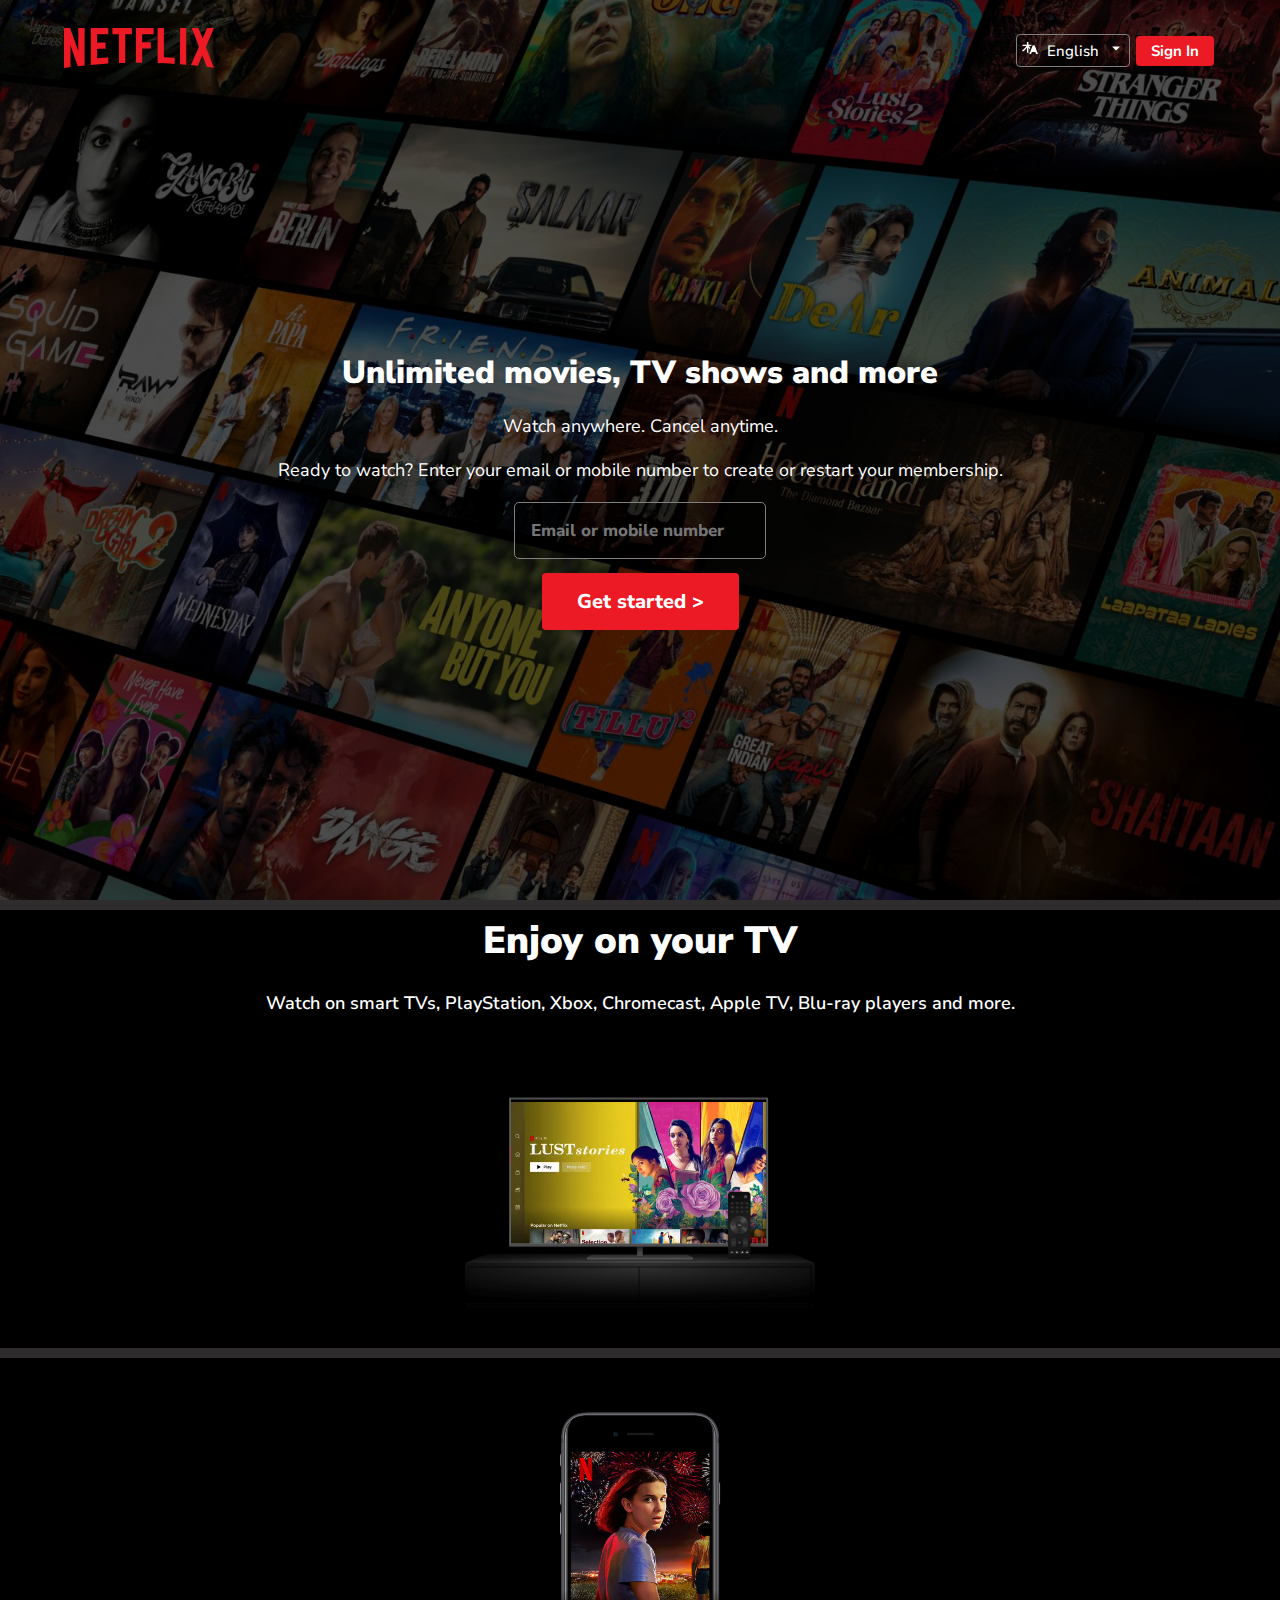
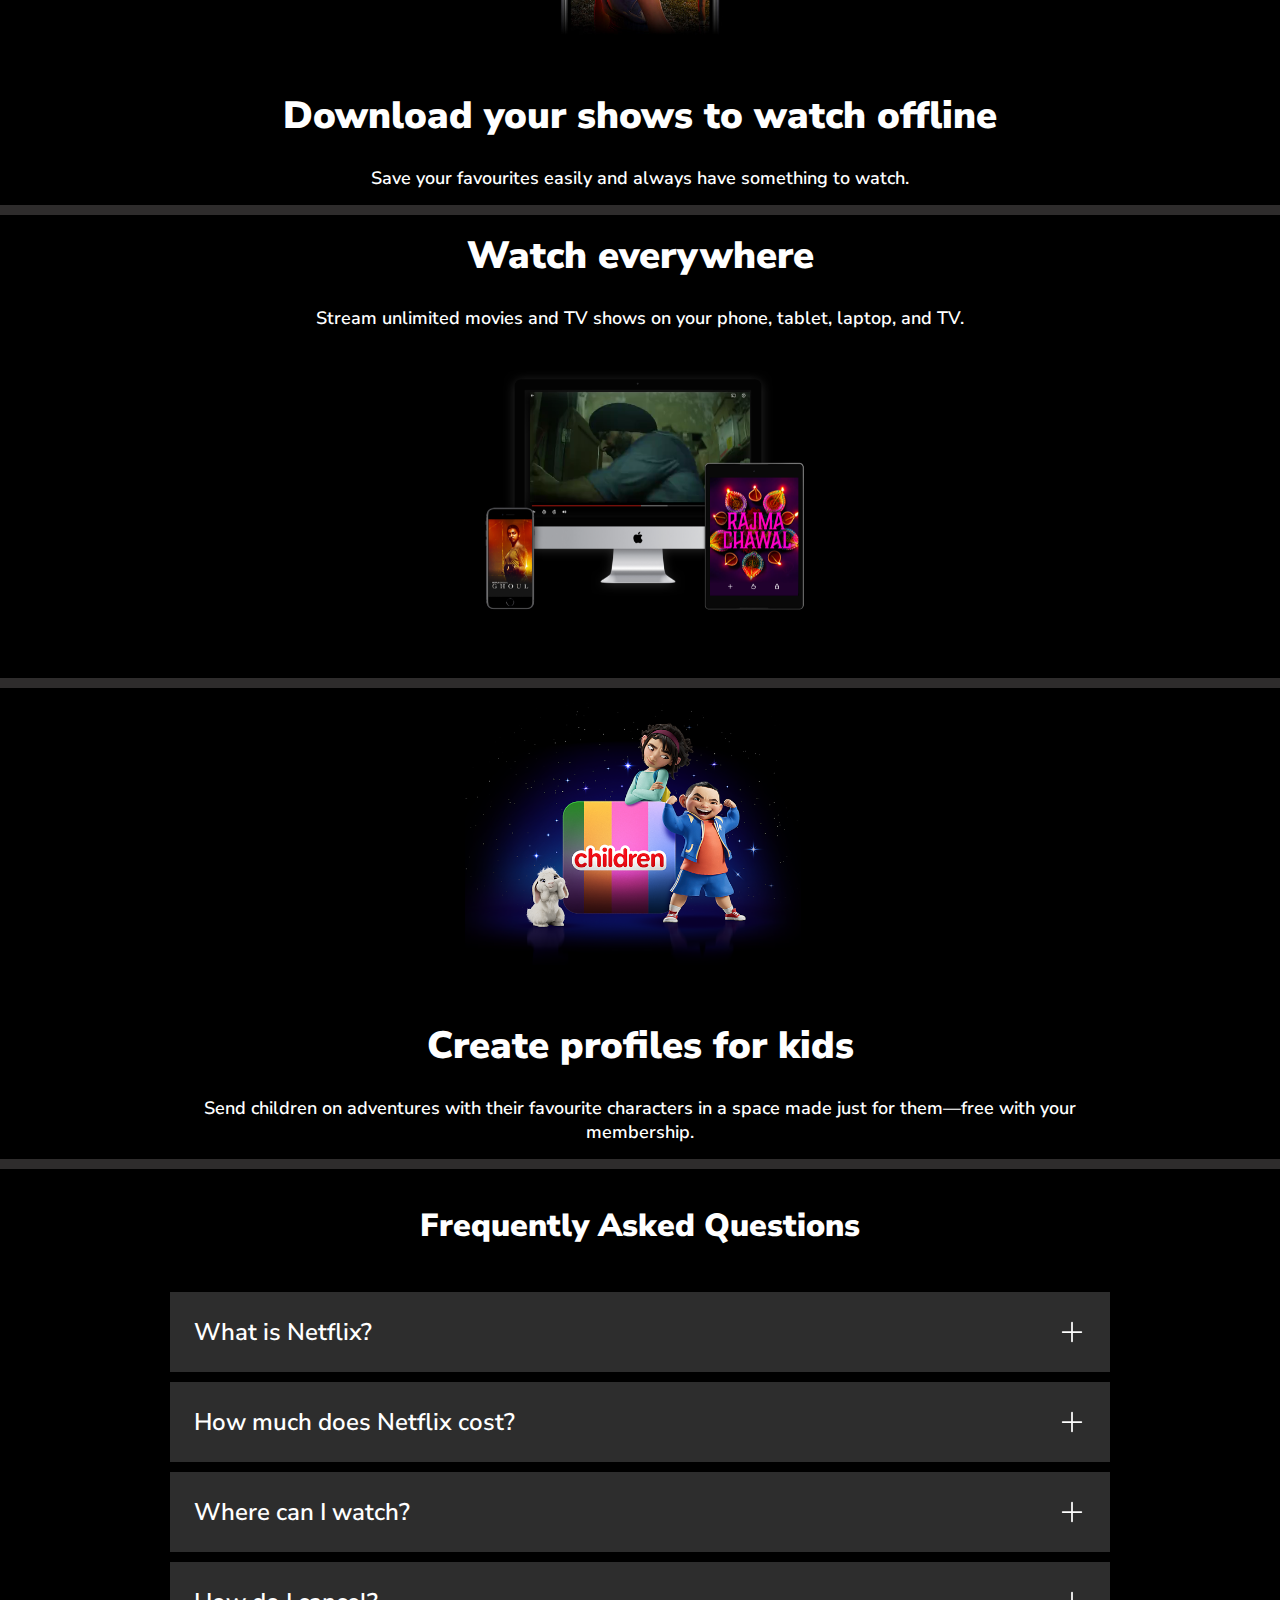
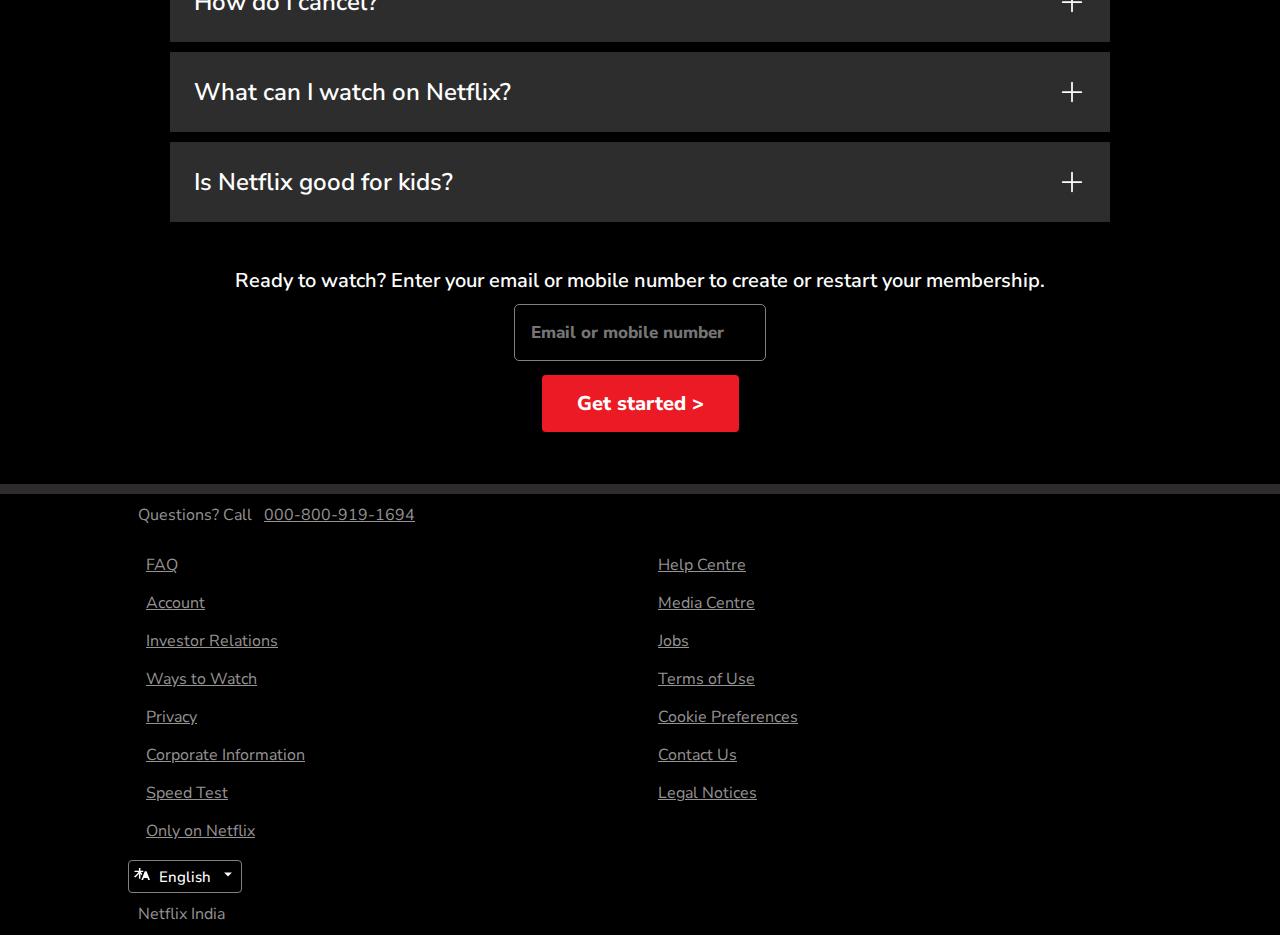
<file: index.html>
<!DOCTYPE html>
<html lang="en">

<head>
    <meta charset="UTF-8">
    <meta name="viewport" content="width=device-width, initial-scale=1.0">
    <title>Netflix India – Watch TV Shows Online, Watch Movies Online</title>
    <link rel="stylesheet" href="style.css">
</head>

<body>
    <div class="main">
        <nav>
            <span><img width="120" src="images/logo.svg" alt=""></span>
            <div>
                <button class="la-btn"> <img class="lang" src="images/icon.svg" alt=""> English <img class="lang"
                        src="images/downarr.svg" alt=""> </button>
                <button class="btn red-btn-si">Sign In</button>
            </div>
        </nav>
        <div class="box">
        </div>

        <div class="head">
            <span>Unlimited movies, TV shows and more</span>
            <span>Watch anywhere. Cancel anytime.</span>
            <span>Ready to watch? Enter your email or mobile number to create or restart your membership.</span>
            <div class="head-btns">
                <input type="text" placeholder="Email or mobile number">
                <button class="btn red-btn">Get started &gt;</button>
            </div>
        </div>
        <div class="separation">

        </div>
    </div>

    <section class="first">
        <div>
            <div>Enjoy on your TV</div>
            <div>
                Watch on smart TVs, PlayStation, Xbox, Chromecast, Apple TV, Blu-ray players and more.
            </div>
        </div>
        <div class="fir-img">
            <img src="images/tv.png" alt="">
            <video src="videos/vdo1.m4v" autoplay loop></video>
        </div>
    </section>
    <div class="separation"></div>

    <section class="first second">
        <div class="fir-img">
            <img src="images/phone.jpg" alt="">
        </div>
        <div>
            <div>Download your shows to watch offline</div>
            <div>
                Save your favourites easily and always have something to watch.
            </div>
        </div>
    </section>
    <div class="separation"></div>

    <section class="first">
        <div>
            <div>Watch everywhere</div>
            <div>
                Stream unlimited movies and TV shows on your phone, tablet, laptop, and TV.
            </div>
        </div>
        <div class="thi-img">
            <img src="images/device-pile-in.png" alt="">
            <video src="videos/vdo2.m4v" autoplay loop></video>
        </div>
    </section>
    <div class="separation"></div>

    <section class="first second">
        <div class="fir-img">
            <img src="images/children.png" alt="">

        </div>
        <div>
            <div>Create profiles for kids</div>
            <div>
                Send children on adventures with their favourite characters in a space made just for them—free with your
                membership.
            </div>
        </div>
    </section>
    <div class="separation"></div>

    <div class="question">
        <span class="heading">Frequently Asked Questions</span>
        <div class="q-box">
            <span>What is Netflix? <img src="images/add.svg" alt=""> </span>
            <span>How much does Netflix cost? <img src="images/add.svg" alt=""> </span>
            <span>Where can I watch? <img src="images/add.svg" alt=""> </span>
            <span>How do I cancel? <img src="images/add.svg" alt=""> </span>
            <span>What can I watch on Netflix? <img src="images/add.svg" alt=""> </span>
            <span>Is Netflix good for kids? <img src="images/add.svg" alt=""> </span>
        </div>
    </div>
    <div class="foot">Ready to watch? Enter your email or mobile number to create or restart your membership.</div>
    <div class="pad head-btns">
        <input type="text" placeholder="Email or mobile number">
        <button class="btn red-btn">Get started &gt;</button>
    </div>
    <div class="separation"></div>

    <footer class="footer">
        <div>Questions? Call <a href="">000-800-919-1694</a></div>
        <div class="items">
            <a href="faq">FAQ</a>
            <a href="faq">Help Centre</a>
            <a href="/"> Account</a>
            <a href="/"> Media Centre</a>
            <a href="/"> Investor Relations</a>
            <a href="/"> Jobs</a>
            <a href="/"> Ways to Watch</a>
            <a href="/"> Terms of Use</a>
            <a href="/"> Privacy</a>
            <a href="/"> Cookie Preferences</a>
            <a href="/"> Corporate Information</a>
            <a href="/"> Contact Us</a>
            <a href="/"> Speed Test</a>
            <a href="/"> Legal Notices</a>
            <a href="/"> Only on Netflix</a>
        </div>
        <button class="la-btn"> <img class="lang" src="images/icon.svg" alt=""> English <img class="lang"
                src="images/downarr.svg" alt=""> </button>
        <div>Netflix India</div>
    </footer>


</body>

</html>
</file>
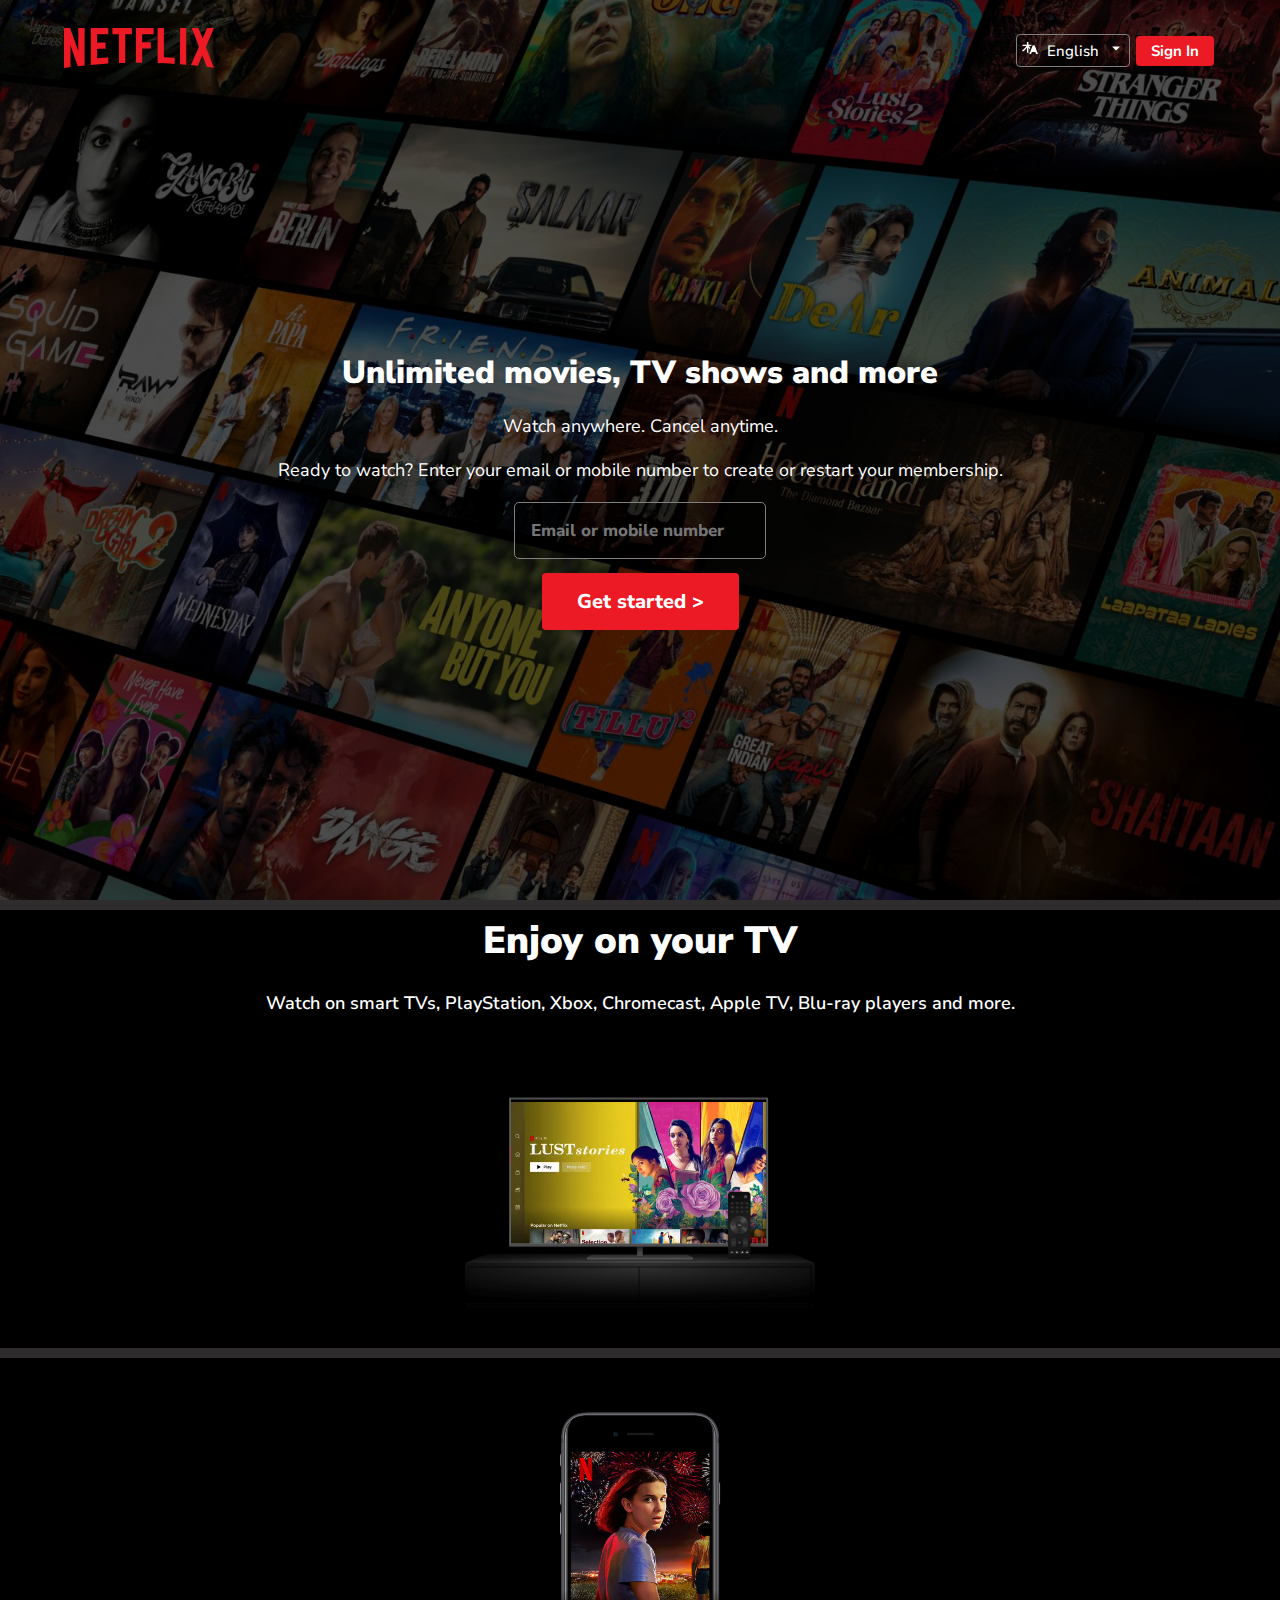
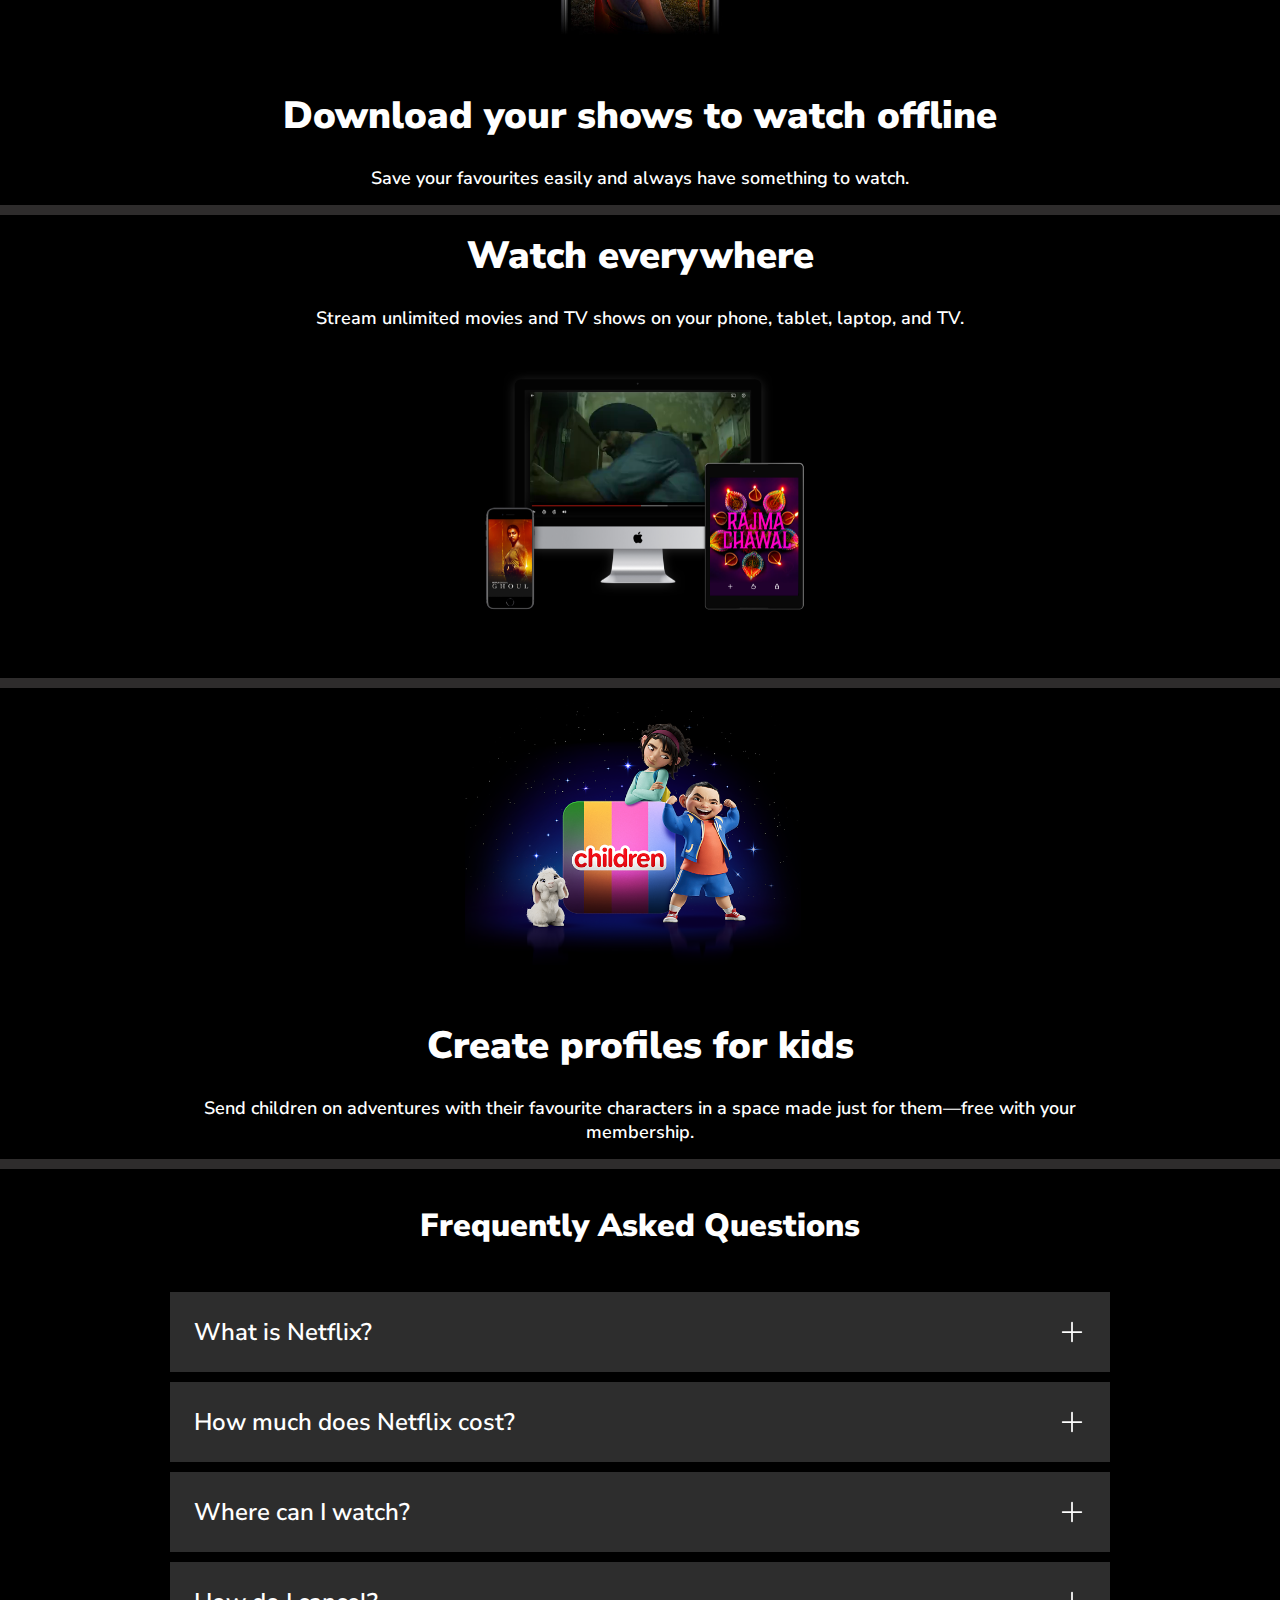
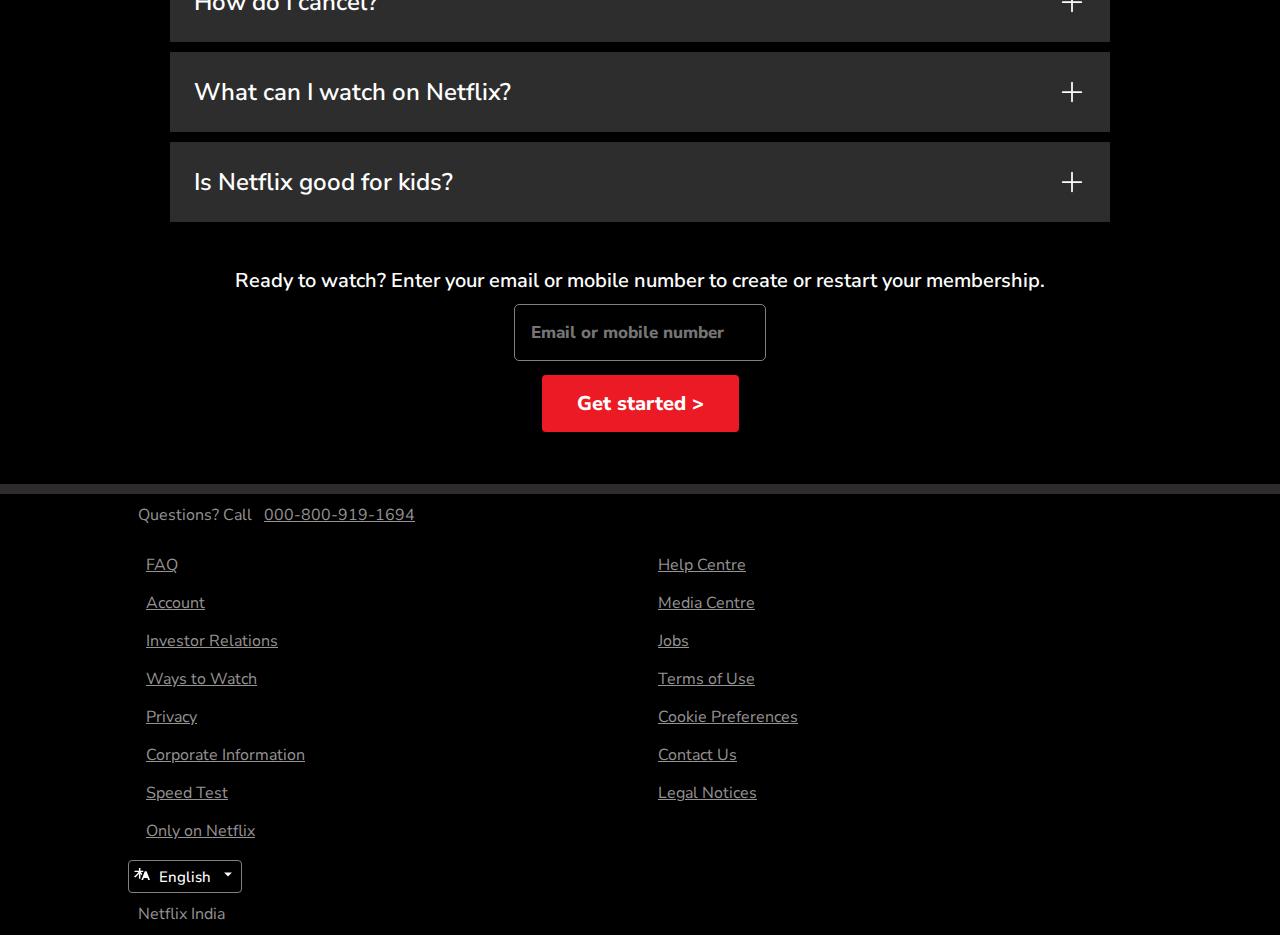
<file: NETFLIX_clone/index.html>
<!DOCTYPE html>
<html lang="en">

<head>
    <meta charset="UTF-8">
    <meta name="viewport" content="width=device-width, initial-scale=1.0">
    <title>Netflix India – Watch TV Shows Online, Watch Movies Online</title>
    <link rel="stylesheet" href="style.css">
</head>

<body>
    <div class="main">
        <nav>
            <span><img width="120" src="images/logo.svg" alt=""></span>
            <div>
                <button class="la-btn"> <img class="lang" src="images/icon.svg" alt=""> English <img class="lang"
                        src="images/downarr.svg" alt=""> </button>
                <button class="btn red-btn-si">Sign In</button>
            </div>
        </nav>
        <div class="box">
        </div>

        <div class="head">
            <span>Unlimited movies, TV shows and more</span>
            <span>Watch anywhere. Cancel anytime.</span>
            <span>Ready to watch? Enter your email or mobile number to create or restart your membership.</span>
            <div class="head-btns">
                <input type="text" placeholder="Email or mobile number">
                <button class="btn red-btn">Get started &gt;</button>
            </div>
        </div>
        <div class="separation">

        </div>
    </div>

    <section class="first">
        <div>
            <div>Enjoy on your TV</div>
            <div>
                Watch on smart TVs, PlayStation, Xbox, Chromecast, Apple TV, Blu-ray players and more.
            </div>
        </div>
        <div class="fir-img">
            <img src="images/tv.png" alt="">
            <video src="videos/vdo1.m4v" autoplay loop></video>
        </div>
    </section>
    <div class="separation"></div>

    <section class="first second">
        <div class="fir-img">
            <img src="images/phone.jpg" alt="">
        </div>
        <div>
            <div>Download your shows to watch offline</div>
            <div>
                Save your favourites easily and always have something to watch.
            </div>
        </div>
    </section>
    <div class="separation"></div>

    <section class="first">
        <div>
            <div>Watch everywhere</div>
            <div>
                Stream unlimited movies and TV shows on your phone, tablet, laptop, and TV.
            </div>
        </div>
        <div class="thi-img">
            <img src="images/device-pile-in.png" alt="">
            <video src="videos/vdo2.m4v" autoplay loop></video>
        </div>
    </section>
    <div class="separation"></div>

    <section class="first second">
        <div class="fir-img">
            <img src="images/children.png" alt="">

        </div>
        <div>
            <div>Create profiles for kids</div>
            <div>
                Send children on adventures with their favourite characters in a space made just for them—free with your
                membership.
            </div>
        </div>
    </section>
    <div class="separation"></div>

    <div class="question">
        <span class="heading">Frequently Asked Questions</span>
        <div class="q-box">
            <span>What is Netflix? <img src="images/add.svg" alt=""> </span>
            <span>How much does Netflix cost? <img src="images/add.svg" alt=""> </span>
            <span>Where can I watch? <img src="images/add.svg" alt=""> </span>
            <span>How do I cancel? <img src="images/add.svg" alt=""> </span>
            <span>What can I watch on Netflix? <img src="images/add.svg" alt=""> </span>
            <span>Is Netflix good for kids? <img src="images/add.svg" alt=""> </span>
        </div>
    </div>
    <div class="foot">Ready to watch? Enter your email or mobile number to create or restart your membership.</div>
    <div class="pad head-btns">
        <input type="text" placeholder="Email or mobile number">
        <button class="btn red-btn">Get started &gt;</button>
    </div>
    <div class="separation"></div>

    <footer class="footer">
        <div>Questions? Call <a href="">000-800-919-1694</a></div>
        <div class="items">
            <a href="faq">FAQ</a>
            <a href="faq">Help Centre</a>
            <a href="/"> Account</a>
            <a href="/"> Media Centre</a>
            <a href="/"> Investor Relations</a>
            <a href="/"> Jobs</a>
            <a href="/"> Ways to Watch</a>
            <a href="/"> Terms of Use</a>
            <a href="/"> Privacy</a>
            <a href="/"> Cookie Preferences</a>
            <a href="/"> Corporate Information</a>
            <a href="/"> Contact Us</a>
            <a href="/"> Speed Test</a>
            <a href="/"> Legal Notices</a>
            <a href="/"> Only on Netflix</a>
        </div>
        <button class="la-btn"> <img class="lang" src="images/icon.svg" alt=""> English <img class="lang"
                src="images/downarr.svg" alt=""> </button>
        <div>Netflix India</div>
    </footer>


</body>

</html>
</file>
<file: style.css>
@import url('https://fonts.googleapis.com/css2?family=Nunito+Sans:ital,opsz,wght@0,6..12,200..1000;1,6..12,200..1000&display=swap');

        * {
            margin: 0;
            padding: 0;
            font-family: "Nunito Sans";
        }

        body {
            background-color: black;
        }

        .main {
            background-image: url("images/background.jpg");
            background-repeat: no-repeat;
            background-size: max(1200px, 100vw);
            height: 100vh;
            position: relative;
            background-position: center center;
        }

        .main .box {
            height: 100vh;
            width: 100%;
            opacity: 0.60;
            position: absolute;
            top: 0;
            background-color: black;
        }

        nav {
            margin: auto;
            padding: 20px 0 0 0;
            max-width: 75vw;
            display: flex;
            justify-content: space-between;
            align-items: center;
            height: 62px;
        }

        nav img {
            color: red;
            width: 150px;
            position: relative;
            z-index: 10;
        }

        nav button {
            position: relative;
            z-index: 10;
        }

        .head {
            height: calc(100% - 82px);
            display: flex;
            margin: auto;
            width: 80vw;
            justify-content: center;
            align-items: center;
            flex-direction: column;
            text-align: center;
            color: white;
            position: relative;
            gap: 20px;
            padding: 0 30px;
        }

        .head> :nth-child(1) {
            font-size: 48px;
            font-weight: 900;
        }

        .head> :nth-child(2) {
            font-weight: 400;
            font-size: 25px;
        }

        .head> :nth-child(3) {
            font-weight: 400;
            font-size: 20px;
        }

        .separation {
            height: 10px;
            background-color: rgb(46, 44, 44);
        }

        .la-btn {
            border: 1px solid gray;
            background-color: transparent;
            border-radius: 4px;
            padding-bottom: 5px;
            font-size: 15px;
            font-weight: 500;
            /* margin: 25px; */
            color: white;
            cursor: pointer;
        }

        .la-btn .lang {
            filter: invert(1);
            height: 16px;
            width: 26px;
            padding-top: 5px;
        }

        .head-btns {
            display: flex;
            justify-content: center;
            align-items: center;
            gap: 12px;
        }

        .btn {
            border: none;
            border-radius: 4px;
            background-color: rgb(235, 26, 36);
            color: white;
            margin: 2px;
            cursor: pointer;
        }

        .red-btn-si {
            padding: 5px 15px;
            font-size: 15px;
            font-weight: 700;
        }

        .red-btn {
            padding: 15px 35px;
            font-size: 20px;
            font-weight: 800;
        }

        input {
            border: 1px solid gray;
            border-radius: 5px;
            background-color: rgba(0, 0, 0, 0.5);
            color: white;
            padding: 16px 120px 16px 17px;
            font-size: 17px;
            font-weight: 800;
        }

        .first {
            display: flex;
            justify-content: center;
            max-width: 70vw;
            margin: auto;
            color: white;
            justify-content: center;
            align-items: center;
        }

        .fir-img {
            position: relative;
        }

        .fir-img img {
            width: 550px;
            position: relative;
            z-index: 10;
        }

        .fir-img video {
            position: absolute;
            top: 100px;
            right: 10px;
            width: 470px;
        }

        .first div :first-child {
            font-size: 48px;
            font-weight: 900;
            padding-bottom: 25px;
        }

        .first div :nth-child(2) {
            font-size: 24px;
            font-weight: 600;
        }

        section.first>div {
            display: flex;
            flex-direction: column;
            padding: 15px 0;
        }

        section.first>div :nth-child(1) {

            font-size: 48px;
            font-weight: 900;
            padding-bottom: 25px;
        }

        section.first>div :nth-child(2) {
            font-size: 24px;
            font-weight: 600;
        }

        .thi-img {
            position: relative;
        }

        .thi-img img {
            width: 470px;
            position: relative;
            z-index: 10;
        }

        .thi-img video {
            position: absolute;
            top: 60px;
            right: 95px;
            width: 300px;
        }

        .question {
            display: flex;
            flex-direction: column;
            color: white;
            width: 75vw;
            margin: auto;
        }

        .heading {
            text-align: center;
            font-size: 48px;
            font-weight: 900;
            padding: 35px;
        }

        .q-box span:hover {
            background-color: rgb(99, 96, 96);
        }

        .q-box span {
            transition: all 0.3s ease-out;
            justify-content: space-between;
            display: flex;
            font-size: 24px;
            margin: 10px;
            padding: 24px;
            font-weight: 600;
            background-color: #2d2d2d;
            cursor: pointer;
        }

        .foot {
            width: 80vw;
            margin: auto;
            color: white;
            text-align: center;
            font-size: 20px;
            font-weight: 600;
            padding: 35px 0 10px 0;
        }

        .pad {
            padding-bottom: 50px;
        }

        .footer {
            color: rgb(150, 147, 147);
            width: 80vw;
            margin: auto;
            gap: 45px;
        }

        footer a {
            color: rgb(150, 147, 147);
            padding: 8px;
        }

        footer div {
            padding: 10px;
        }

        .items {
            display: grid;
            grid-template-columns: 1fr 1fr 1fr 1fr;
            color: white;
            width: 80vw;
            margin: auto;
            /* gap: 25px; */
        }

        @media screen and (max-width: 1400px) {
            body {
                nav {
                    max-width: 90vw;
                }

                .main {
                    background-size: cover;
                }

                .head> :nth-child(1) {
                    font-size: 32px;
                }

                .head> :nth-child(2) {

                    font-size: 18px;
                }

                .head> :nth-child(3) {
                    font-size: 18px;
                }

                .head-btns {
                    flex-direction: column;
                }

                input {
                    padding: 16px;
                }

                section.first>div :nth-child(1) {
                    font-size: 38px;
                }

                section.first>div :nth-child(2) {
                    font-size: 18px;
                }

                .first {
                    flex-wrap: wrap;
                }

                .fir-img img {
                    width: 350px;
                }

                .fir-img video {
                    top: 72px;
                    right: 35px;
                    width: 270px;
                }

                .first div :first-child {
                    text-align: center;
                }

                .first div :nth-child(2) {
                    text-align: center;
                }

                .thi-img img {
                    width: 370px;
                }

                .thi-img video {
                    top:40px;
                    right: 75px;
                    width: 220px;
                }

                .heading {
                    font-size: 32px;
                }

                footer {
                    .items {
                        grid-template-columns: 1fr 1fr;
                    }
                }
            }
        }
</file>
<file: NETFLIX_clone/style.css>
@import url('https://fonts.googleapis.com/css2?family=Nunito+Sans:ital,opsz,wght@0,6..12,200..1000;1,6..12,200..1000&display=swap');

        * {
            margin: 0;
            padding: 0;
            font-family: "Nunito Sans";
        }

        body {
            background-color: black;
        }

        .main {
            background-image: url("images/background.jpg");
            background-repeat: no-repeat;
            background-size: max(1200px, 100vw);
            height: 100vh;
            position: relative;
            background-position: center center;
        }

        .main .box {
            height: 100vh;
            width: 100%;
            opacity: 0.60;
            position: absolute;
            top: 0;
            background-color: black;
        }

        nav {
            margin: auto;
            padding: 20px 0 0 0;
            max-width: 75vw;
            display: flex;
            justify-content: space-between;
            align-items: center;
            height: 62px;
        }

        nav img {
            color: red;
            width: 150px;
            position: relative;
            z-index: 10;
        }

        nav button {
            position: relative;
            z-index: 10;
        }

        .head {
            height: calc(100% - 82px);
            display: flex;
            margin: auto;
            width: 80vw;
            justify-content: center;
            align-items: center;
            flex-direction: column;
            text-align: center;
            color: white;
            position: relative;
            gap: 20px;
            padding: 0 30px;
        }

        .head> :nth-child(1) {
            font-size: 48px;
            font-weight: 900;
        }

        .head> :nth-child(2) {
            font-weight: 400;
            font-size: 25px;
        }

        .head> :nth-child(3) {
            font-weight: 400;
            font-size: 20px;
        }

        .separation {
            height: 10px;
            background-color: rgb(46, 44, 44);
        }

        .la-btn {
            border: 1px solid gray;
            background-color: transparent;
            border-radius: 4px;
            padding-bottom: 5px;
            font-size: 15px;
            font-weight: 500;
            /* margin: 25px; */
            color: white;
            cursor: pointer;
        }

        .la-btn .lang {
            filter: invert(1);
            height: 16px;
            width: 26px;
            padding-top: 5px;
        }

        .head-btns {
            display: flex;
            justify-content: center;
            align-items: center;
            gap: 12px;
        }

        .btn {
            border: none;
            border-radius: 4px;
            background-color: rgb(235, 26, 36);
            color: white;
            margin: 2px;
            cursor: pointer;
        }

        .red-btn-si {
            padding: 5px 15px;
            font-size: 15px;
            font-weight: 700;
        }

        .red-btn {
            padding: 15px 35px;
            font-size: 20px;
            font-weight: 800;
        }

        input {
            border: 1px solid gray;
            border-radius: 5px;
            background-color: rgba(0, 0, 0, 0.5);
            color: white;
            padding: 16px 120px 16px 17px;
            font-size: 17px;
            font-weight: 800;
        }

        .first {
            display: flex;
            justify-content: center;
            max-width: 70vw;
            margin: auto;
            color: white;
            justify-content: center;
            align-items: center;
        }

        .fir-img {
            position: relative;
        }

        .fir-img img {
            width: 550px;
            position: relative;
            z-index: 10;
        }

        .fir-img video {
            position: absolute;
            top: 100px;
            right: 10px;
            width: 470px;
        }

        .first div :first-child {
            font-size: 48px;
            font-weight: 900;
            padding-bottom: 25px;
        }

        .first div :nth-child(2) {
            font-size: 24px;
            font-weight: 600;
        }

        section.first>div {
            display: flex;
            flex-direction: column;
            padding: 15px 0;
        }

        section.first>div :nth-child(1) {

            font-size: 48px;
            font-weight: 900;
            padding-bottom: 25px;
        }

        section.first>div :nth-child(2) {
            font-size: 24px;
            font-weight: 600;
        }

        .thi-img {
            position: relative;
        }

        .thi-img img {
            width: 470px;
            position: relative;
            z-index: 10;
        }

        .thi-img video {
            position: absolute;
            top: 60px;
            right: 95px;
            width: 300px;
        }

        .question {
            display: flex;
            flex-direction: column;
            color: white;
            width: 75vw;
            margin: auto;
        }

        .heading {
            text-align: center;
            font-size: 48px;
            font-weight: 900;
            padding: 35px;
        }

        .q-box span:hover {
            background-color: rgb(99, 96, 96);
        }

        .q-box span {
            transition: all 0.3s ease-out;
            justify-content: space-between;
            display: flex;
            font-size: 24px;
            margin: 10px;
            padding: 24px;
            font-weight: 600;
            background-color: #2d2d2d;
            cursor: pointer;
        }

        .foot {
            width: 80vw;
            margin: auto;
            color: white;
            text-align: center;
            font-size: 20px;
            font-weight: 600;
            padding: 35px 0 10px 0;
        }

        .pad {
            padding-bottom: 50px;
        }

        .footer {
            color: rgb(150, 147, 147);
            width: 80vw;
            margin: auto;
            gap: 45px;
        }

        footer a {
            color: rgb(150, 147, 147);
            padding: 8px;
        }

        footer div {
            padding: 10px;
        }

        .items {
            display: grid;
            grid-template-columns: 1fr 1fr 1fr 1fr;
            color: white;
            width: 80vw;
            margin: auto;
            /* gap: 25px; */
        }

        @media screen and (max-width: 1400px) {
            body {
                nav {
                    max-width: 90vw;
                }

                .main {
                    background-size: cover;
                }

                .head> :nth-child(1) {
                    font-size: 32px;
                }

                .head> :nth-child(2) {

                    font-size: 18px;
                }

                .head> :nth-child(3) {
                    font-size: 18px;
                }

                .head-btns {
                    flex-direction: column;
                }

                input {
                    padding: 16px;
                }

                section.first>div :nth-child(1) {
                    font-size: 38px;
                }

                section.first>div :nth-child(2) {
                    font-size: 18px;
                }

                .first {
                    flex-wrap: wrap;
                }

                .fir-img img {
                    width: 350px;
                }

                .fir-img video {
                    top: 72px;
                    right: 35px;
                    width: 270px;
                }

                .first div :first-child {
                    text-align: center;
                }

                .first div :nth-child(2) {
                    text-align: center;
                }

                .thi-img img {
                    width: 370px;
                }

                .thi-img video {
                    top:40px;
                    right: 75px;
                    width: 220px;
                }

                .heading {
                    font-size: 32px;
                }

                footer {
                    .items {
                        grid-template-columns: 1fr 1fr;
                    }
                }
            }
        }
</file>
